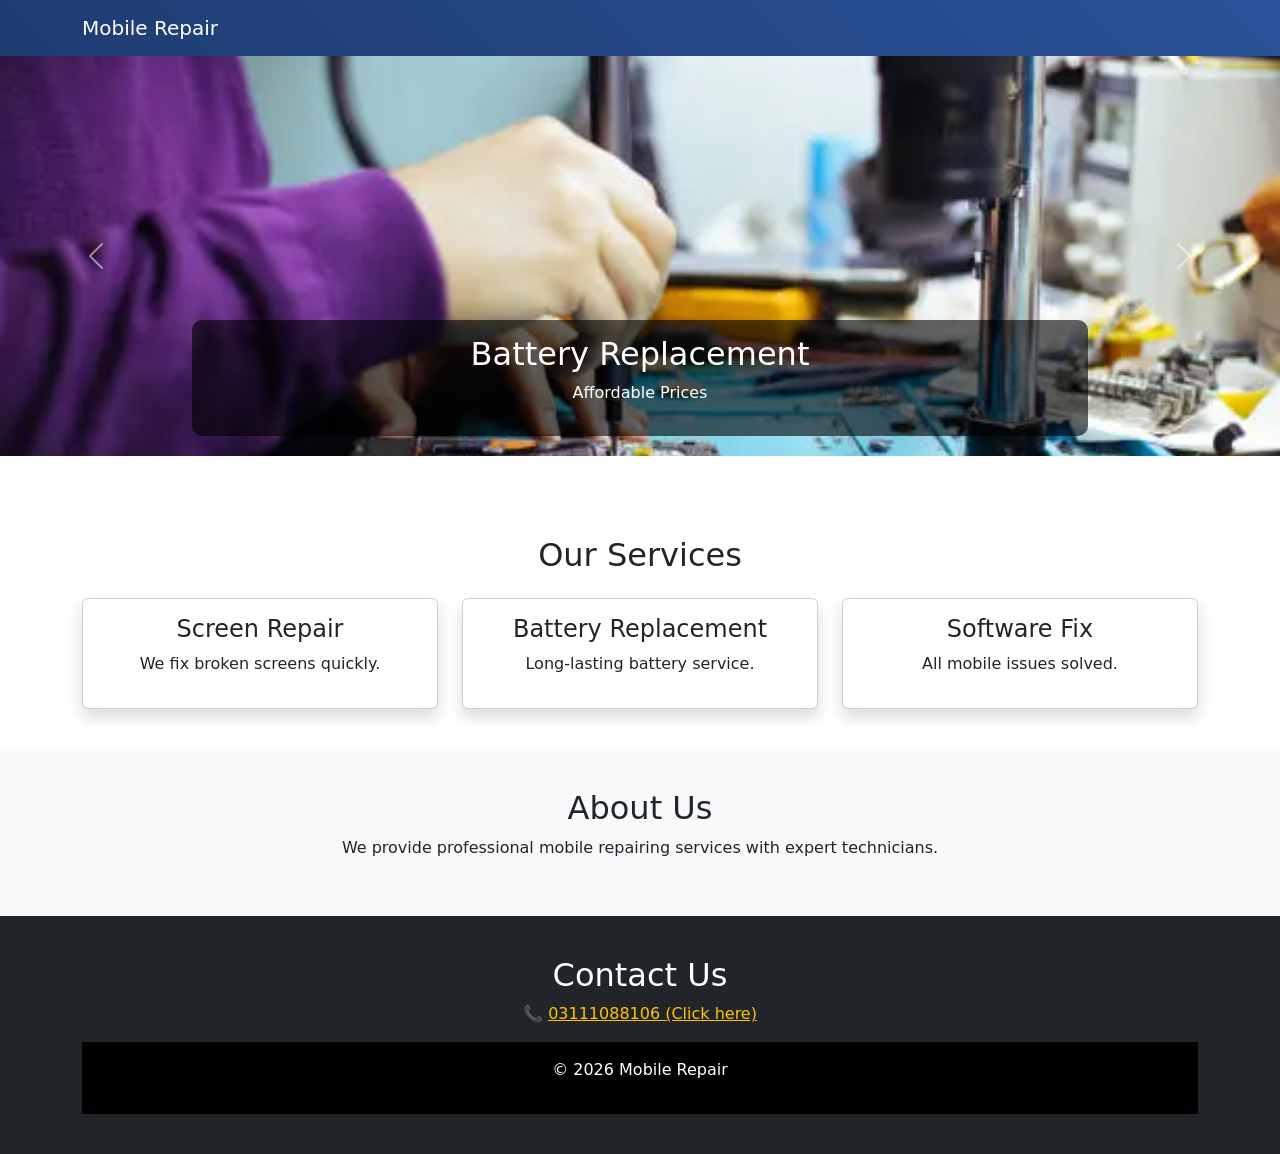
<file: index.html>
<!DOCTYPE html>
<html lang="en">
<head>
  <meta charset="UTF-8">
  <meta name="viewport" content="width=device-width, initial-scale=1.0">
  <title>Mobile Repair</title>

  <!-- Bootstrap CSS -->
  <link href="https://cdn.jsdelivr.net/npm/bootstrap@5.3.0/dist/css/bootstrap.min.css" rel="stylesheet">

  <style>
    body {
      margin: 0;
      padding: 0;
    }

    /* Navbar */
    .custom-navbar {
      background: linear-gradient(45deg, #1e3c72, #2a5298);
    }

    /* Carousel Fix */
    .carousel {
      margin-bottom: 40px;
    }

    .carousel-item img {
        align-items: center;
      height: 400px;   /* FIX: full screen nahi lega */
      width: 100%;
      object-fit: cover;
    }

    .carousel-caption {
      background: rgba(0,0,0,0.6);
      padding: 15px;
      border-radius: 10px;
    }

    /* Section spacing */
    section {
      padding: 40px 0;
    }

    /* Cards */
    .card:hover {
      transform: scale(1.05);
      transition: 0.3s;
    }
  </style>
</head>

<body>

<!-- ✅ Navbar -->
<nav class="navbar navbar-expand-lg custom-navbar">
  <div class="container">
    <a class="navbar-brand text-white" href="#">Mobile Repair</a>
  </div>
</nav>

<!-- ✅ Carousel -->
<div id="repairCarousel" class="carousel slide" data-bs-ride="carousel" data-bs-interval="2000">

  <div class="carousel-inner">

    <div class="carousel-item active">
      <img src="image/img (1).jpg" class="d-block w-100">
      <div class="carousel-caption">
        <h2>Mobile Repair Experts</h2>
        <p>Fast & Trusted Service</p>
      </div>
    </div>

    <div class="carousel-item active">
      <img src="image/img (2).jpg" class="d-block w-100">
      <div class="carousel-caption">
        <h2>Screen Replacement</h2>
        <p>High Quality Parts</p>
      </div>
    </div>

    <div class="carousel-item active">
      <img src="image/img (3).jpg" class="d-block w-100">
      <div class="carousel-caption">
        <h2>Battery Replacement</h2>
        <p>Affordable Prices</p>
      </div>
    </div>

  </div>

  <!-- Controls -->
  <button class="carousel-control-prev" type="button" data-bs-target="#repairCarousel" data-bs-slide="prev">
    <span class="carousel-control-prev-icon"></span>
  </button>

  <button class="carousel-control-next" type="button" data-bs-target="#repairCarousel" data-bs-slide="next">
    <span class="carousel-control-next-icon"></span>
  </button>

</div>

<!-- ✅ Services -->
<section class="container text-center">
  <h2>Our Services</h2>
  <div class="row mt-4">

    <div class="col-md-4">
      <div class="card p-3 shadow">
        <h4>Screen Repair</h4>
        <p>We fix broken screens quickly.</p>
      </div>
    </div>

    <div class="col-md-4">
      <div class="card p-3 shadow">
        <h4>Battery Replacement</h4>
        <p>Long-lasting battery service.</p>
      </div>
    </div>

    <div class="col-md-4">
      <div class="card p-3 shadow">
        <h4>Software Fix</h4>
        <p>All mobile issues solved.</p>
      </div>
    </div>

  </div>
</section>

<!-- ✅ About -->
<section class="bg-light text-center">
  <div class="container">
    <h2>About Us</h2>
    <p>We provide professional mobile repairing services with expert technicians.</p>
  </div>
</section>

<!-- ✅ Contact with WhatsApp -->
<section class="bg-dark text-white text-center">
  <div class="container">
    <h2>Contact Us</h2>

    <!-- WhatsApp Click -->
    <p>
      📞 
      <a href="https://wa.me/923001234567" target="_blank" class="text-warning">
        03111088106 (Click here)
      </a>
    </p>

<!-- ✅ Footer -->
<footer class="text-center bg-black text-white p-3">
  <p>© 2026 Mobile Repair</p>
</footer>

<!-- Bootstrap JS (IMPORTANT) -->
<script src="https://cdn.jsdelivr.net/npm/bootstrap@5.3.0/dist/js/bootstrap.bundle.min.js"></script>

</body>
</html>
</file>
